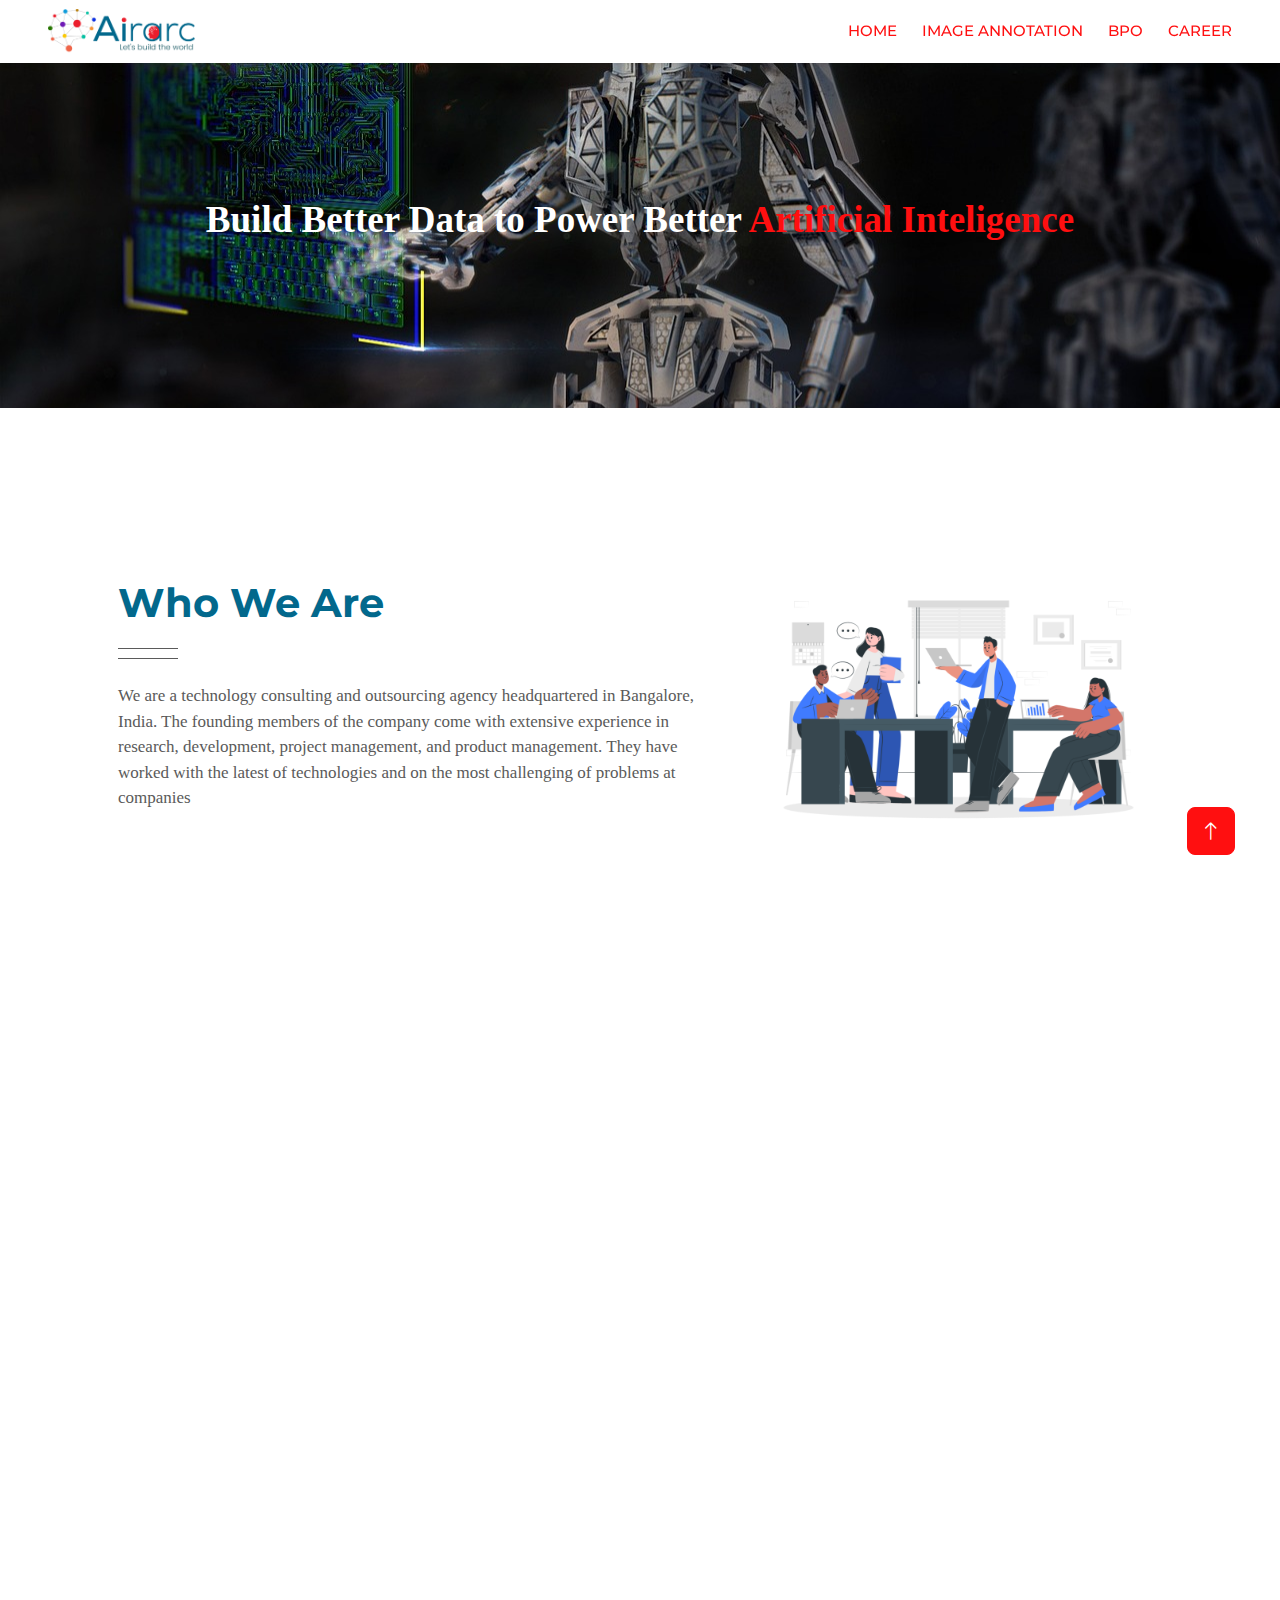
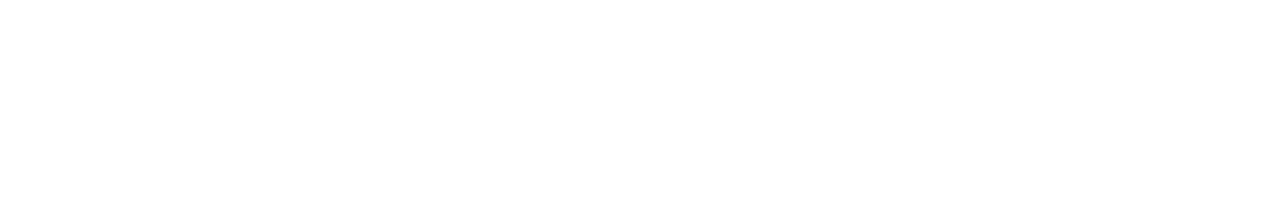
<file: about.html>
<!DOCTYPE html>
<html lang="en">

<head>
    <meta charset="utf-8">
    <title>Airarc.in</title>
    <meta content="width=device-width, initial-scale=1.0" name="viewport">
    <meta content="" name="keywords">
    <meta content="" name="description">

    <!-- Favicon -->
    <link href="img/logo.png" rel="icon" />

    <!-- Google Web Fonts -->
    <link rel="preconnect" href="https://fonts.googleapis.com">
    <link rel="preconnect" href="https://fonts.gstatic.com" crossorigin>
    <link href="https://fonts.googleapis.com/css2?family=Montserrat:wght@400;500;600;700&family=Open+Sans:wght@400;500;600;700&display=swap" rel="stylesheet">  

    <!-- Icon Font Stylesheet -->
    <link href="https://cdnjs.cloudflare.com/ajax/libs/font-awesome/5.10.0/css/all.min.css" rel="stylesheet">
    <link href="https://cdn.jsdelivr.net/npm/bootstrap-icons@1.4.1/font/bootstrap-icons.css" rel="stylesheet">

    <!-- Libraries Stylesheet -->
    <link href="lib/animate/animate.min.css" rel="stylesheet">
    <link href="lib/owlcarousel/assets/owl.carousel.min.css" rel="stylesheet">

    <!-- Customized Bootstrap Stylesheet -->
    <link href="css/bootstrap.min.css" rel="stylesheet">

    <!-- Template Stylesheet -->
    <link href="css/style.css" rel="stylesheet">
</head>

<body>
    <div class="container-xxl bg-white p-0">
        <!-- Spinner Start -->
        <div id="spinner" class="show bg-white position-fixed translate-middle w-100 vh-100 top-50 start-50 d-flex align-items-center justify-content-center">
            <div class="spinner-border text-primary" style="width: 3rem; height: 3rem;" role="status">
                <span class="sr-only">Loading...</span>
            </div>
        </div>
        <!-- Spinner End -->


        <!-- Navbar & Hero Start -->
      <div class="container-xxl position-relative p-0">
        <nav id="navbar"
          class="navbar sticky-top shadow-sm navbar-expand-lg navbar-light px-4 px-lg-5 py-3 py-lg-0"
        >
          <a href="index.html" class="navbar-brand p-0">
            <img src="img/logoMain.png" class="logo" alt="logo" />
          </a>
          <button
          class="navbar-toggler collapsed border-0" type="button" data-bs-toggle="collapse" data-bs-target="#collapsingNavbar"
          >
            <span ></span>
            <span ></span>
            <span ></span>
          </button>
          <div class="collapse navbar-collapse" id="collapsingNavbar">
            <div class="navbar-nav ms-auto py-0">
              <a href="index.html" class="nav-item nav-link">Home</a>
              <a href="image-annotation.html" class="nav-item nav-link">Image Annotation</a>
              <a href="Bpo.html" class="nav-item nav-link">BPO</a>
              <a href="career.html" class="nav-item nav-link">Career</a>
            </div>
          </div>
        </nav>

        <div class="container-xxl py-5 hero-header mb-5">
          <div class="container my-5 py-5 px-lg-5">
            <div class="row g-5">
              <div class="col-lg-12 pt-5 text-center">
                <p
                  class="text-white animated text-center banner-text slideInLeft"
                >
                  Build Better Data to Power Better
                  <span>Artificial Inteligence</span>
                </p>
                <!-- <a
                  href=""
                  class="btn btn-secondary text-center py-sm-3 px-sm-5 me-3 animated slideInLeft"
                  >Get Started Now</a
                > -->
              </div>
            </div>
          </div>
        </div>
      </div>
      <!-- Navbar & Hero End -->



        <!-- About Start -->
        <div class="container-xxl py-5">
            <div class="container px-lg-5">
                <div class="row g-5 align-items-center">
                    <div class="col-lg-7 wow fadeInUp" data-wow-delay="0.1s">
                        <div class="section-title position-relative mb-4 pb-4">
                            <h1 class="mb-2">Who We Are</h1>
                        </div>
                        <p class="mb-4">We are a technology consulting and outsourcing agency headquartered in Bangalore, India. The founding members of the company come with extensive experience in research, development, project management, and product management. They have worked with the latest of technologies and on the most challenging of problems at companies</p>
                        
                    </div>
                    <div class="col-lg-5">
                        <img class="img-fluid wow zoomIn" data-wow-delay="0.5s" src="img/who-we-are.png">
                    </div>
                </div>
            </div>
        </div>
        <!-- About End -->


        <!-- Team Start -->
        <div class="container-xxl py-5">
            <div class="container px-lg-5">
                <div class="section-title position-relative text-center mx-auto mb-5 pb-4 wow fadeInUp" data-wow-delay="0.1s" style="max-width: 600px;">
                    <h1 class="mb-3">Our <span style="color:#FF0F10">Mission</span></h1>
                    <p class="mb-1">As a leading data annotation and labeling expert with half a decade of industry exposure, Analytics is a perfect choice for your 

                      AI training data needs.</p>
                </div>
                
            </div>
        </div>
        <!-- Team End -->
        

        <!-- Footer Start -->
        <div
        class="container-fluid  text-white footer mt-2 pt-5 wow fadeIn"
        data-wow-delay="0.1s"
      >
        <div class="container py-5 px-lg-5">
          <div class="row gy-5 gx-4 pt-5">
            <div class="col-12">
              <h2 class="fw-bold text-white mb-4">Airarc.in</h2>
              <div class="position-relative" style="max-width: 400px">
                
              </div>
            </div>
          </div>
          <div class="row mt-2">
            <div class="col-lg-4 col-md-12">
                  <h5 class="fw-bold text-white mb-4">About Us</h5>
                  <a class="btn btn-link" href="#">About Us</a>
                  <a class="btn btn-link" href="#">Privacy Policy</a>
                  <a class="btn btn-link" href="#">Terms & Condition</a>
            </div>
            <div class="col-lg-4 col-md-12">
              <h5 class="fw-bold text-white mb-4">Our Services</h5>
              <a class="btn btn-link" href="image-annotation.html">Image Annotation</a>
              <a class="btn btn-link" href="Bpo.html">BPO</a>
            </div>
            <div class="col-lg-4 col-md-12">
              <h5 class="fw-bold text-white mb-4">Get In Touch</h5>
              <p class="mb-2">
                <i class="fa fa-map-marker-alt me-3"></i>Jigani, Industrial Area, Bangalore
              </p>
              <p class="mb-2">
                <i class="fa fa-phone-alt me-3"></i>+91 9207617969
              </p>
              <p class="mb-2">
                <i class="fa fa-phone-alt me-3"></i>+91 8129345004
              </p>
              <p class="mb-2">
                <i class="fa fa-envelope me-3"></i>admin@airarc.in
              </p>
              <div class="d-flex pt-2">
                <a class="btn btn-outline-dark btn-social" href="https://wa.me/+919207617969"
                  ><i class="fab fa-whatsapp"></i
                ></a>
                <a class="btn btn-outline-dark btn-social" href="https://www.linkedIn.com/in/air-arc-b25284167"
                  ><i class="fab fa-linkedin-in"></i
                ></a>
              </div>
            </div>
          </div>
        </div>
        <div class="container px-lg-5">
          <div class="copyright">
            <div class="row">
              <div class="col-md-6 text-center text-md-start mb-3 mb-md-0">
                &copy; <a class="border-bottom" href="#">Airarc 2023</a>, All
                Right Reserved <span><a  href="https://github.com/fabin-ziyad">.</a></span>
              </div>
              <div class="col-md-6 text-center text-md-end">
                <div class="footer-menu">
                  <a href="index.html">Home</a>
                  <a href="about.html">About</a>
                  <a href="career.html">Career</a>
                  <a href="https://wa.me/+919207617969">Chat Us</a>
                </div>
              </div>
            </div>
          </div>
        </div>
      </div>
      <!-- Footer End -->


        <!-- Back to Top -->
        <a href="#" class="btn btn-lg btn-secondary btn-lg-square back-to-top"><i class="bi bi-arrow-up"></i></a>
    </div>

    <!-- JavaScript Libraries -->
    <script src="https://code.jquery.com/jquery-3.4.1.min.js"></script>
    <script src="https://cdn.jsdelivr.net/npm/bootstrap@5.0.0/dist/js/bootstrap.bundle.min.js"></script>
    <script src="lib/wow/wow.min.js"></script>
    <script src="lib/easing/easing.min.js"></script>
    <script src="lib/waypoints/waypoints.min.js"></script>
    <script src="lib/counterup/counterup.min.js"></script>
    <script src="lib/owlcarousel/owl.carousel.min.js"></script>

    <!-- Template Javascript -->
    <script src="js/main.js"></script>
</body>

</html>
</file>
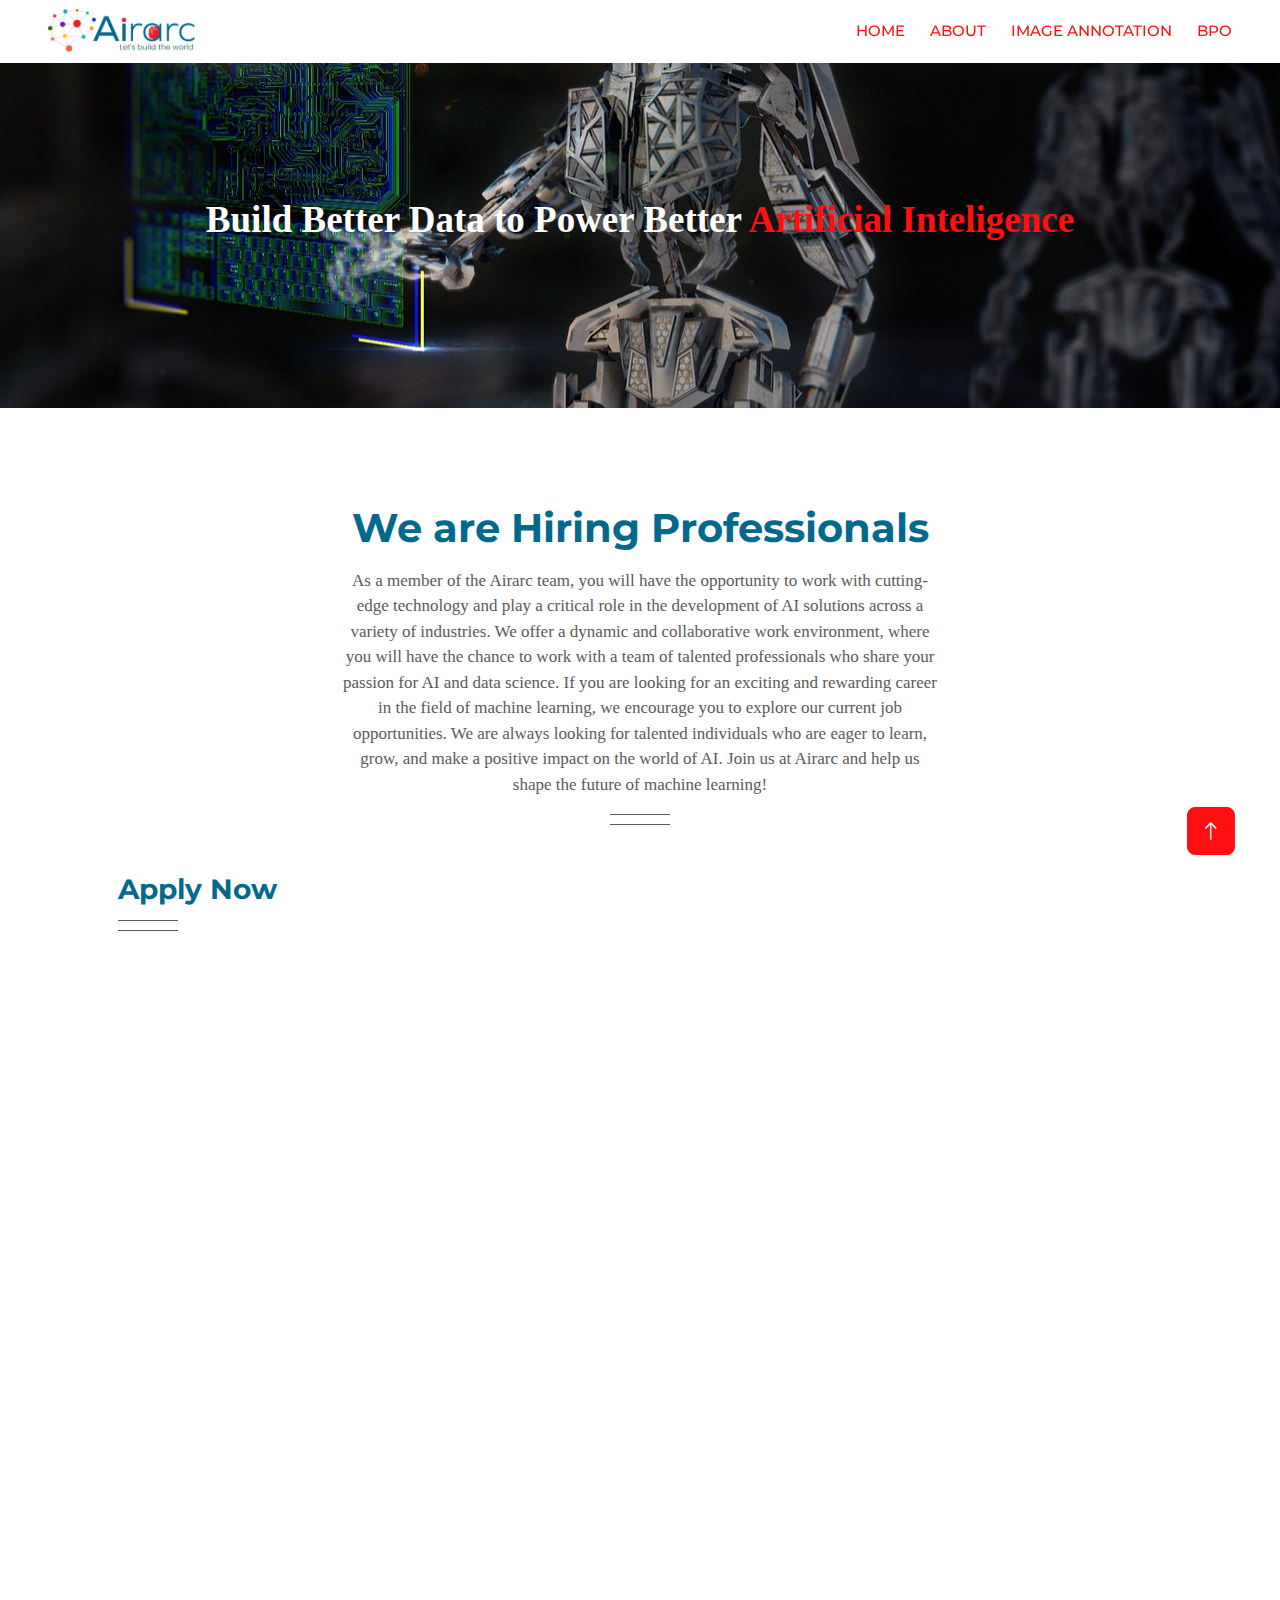
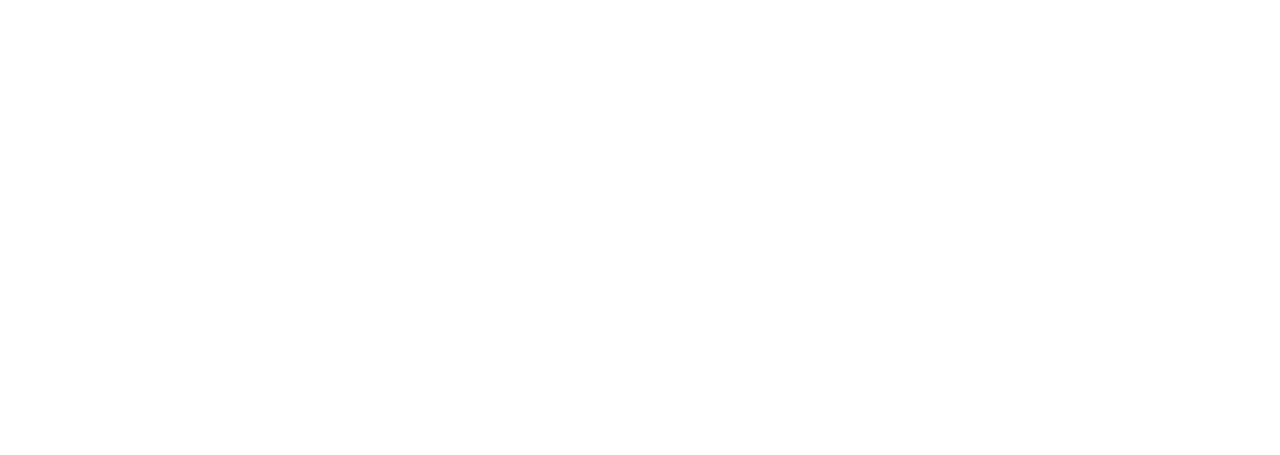
<file: career.html>
<!DOCTYPE html>
<html lang="en">
  <head>
    <meta charset="utf-8" />
    <title>Airarc.in</title>
    <meta content="width=device-width, initial-scale=1.0" name="viewport" />
    <meta content="" name="keywords" />
    <meta content="" name="description" />

    <!-- Favicon -->
    <link href="img/logo.png" rel="icon" />

    <!-- Google Web Fonts -->
    <link rel="preconnect" href="https://fonts.googleapis.com" />
    <link rel="preconnect" href="https://fonts.gstatic.com" crossorigin />
    <link
      href="https://fonts.googleapis.com/css2?family=Montserrat:wght@400;500;600;700&family=Open+Sans:wght@400;500;600;700&display=swap"
      rel="stylesheet"
    />

    <!-- Icon Font Stylesheet -->
    <link
      href="https://cdnjs.cloudflare.com/ajax/libs/font-awesome/5.10.0/css/all.min.css"
      rel="stylesheet"
    />
    <link
      href="https://cdn.jsdelivr.net/npm/bootstrap-icons@1.4.1/font/bootstrap-icons.css"
      rel="stylesheet"
    />

    <!-- Libraries Stylesheet -->
    <link href="lib/animate/animate.min.css" rel="stylesheet" />
    <link href="lib/owlcarousel/assets/owl.carousel.min.css" rel="stylesheet" />

    <!-- Customized Bootstrap Stylesheet -->
    <link href="css/bootstrap.min.css" rel="stylesheet" />

    <!-- Template Stylesheet -->
    <link href="css/style.css" rel="stylesheet" />
  </head>

  <body>
    <div class="container-xxl bg-white p-0">
      <!-- Spinner Start -->
      <div
        id="spinner"
        class="show bg-white position-fixed translate-middle w-100 vh-100 top-50 start-50 d-flex align-items-center justify-content-center"
      >
        <div
          class="spinner-border text-primary"
          style="width: 3rem; height: 3rem"
          role="status"
        >
          <span class="sr-only">Loading...</span>
        </div>
      </div>
      <!-- Spinner End -->

      <!-- Navbar & Hero Start -->
      <div class="container-xxl position-relative p-0">
        <nav
          id="navbar"
          class="navbar sticky-top shadow-sm navbar-expand-lg navbar-light px-4 px-lg-5 py-3 py-lg-0"
        >
          <a href="index.html" class="navbar-brand p-0">
            <img src="img/logoMain.png" class="logo" alt="logo" />
          </a>
          <button
          class="navbar-toggler collapsed border-0" type="button" data-bs-toggle="collapse" data-bs-target="#collapsingNavbar"
          >
            <span ></span>
            <span ></span>
            <span ></span>
          </button>
          <div class="collapse navbar-collapse" id="collapsingNavbar">
            <div class="navbar-nav ms-auto py-0">
              <a href="index.html" class="nav-item nav-link">Home</a>
              <a href="about.html" class="nav-item nav-link">About</a>
              <a href="image-annotation.html" class="nav-item nav-link"
                >Image Annotation</a
              >
              <a href="Bpo.html" class="nav-item nav-link">BPO</a>
            </div>
          </div>
        </nav>

        <div class="container-xxl py-5 hero-header mb-5">
          <div class="container my-5 py-5 px-lg-5">
            <div class="row g-5">
              <div class="col-lg-12 pt-5 text-center">
                <p
                  class="text-white animated text-center banner-text slideInLeft"
                >
                  Build Better Data to Power Better
                  <span>Artificial Inteligence</span>
                </p>
                <!-- <a
                  href=""
                  class="btn btn-secondary text-center py-sm-3 px-sm-5 me-3 animated slideInLeft"
                  >Get Started Now</a
                > -->
              </div>
            </div>
          </div>
        </div>
      </div>
      <!-- Navbar & Hero End -->

      <!-- Comparison Start -->
      <div class="container-xxl py-5">
        <div class="container px-lg-5">
          <div
            class="section-title position-relative text-center mx-auto mb-5 pb-4 wow fadeInUp"
            data-wow-delay="0.1s"
            style="max-width: 600px"
          >
            <h1 class="mb-3">We are Hiring Professionals</h1>
            <p class="mb-1">
              As a member of the Airarc team, you will have the opportunity to work with cutting-edge technology and play a critical role in the development of AI solutions across a variety of industries. We offer a dynamic and collaborative work environment, where you will have the chance to work with a team of talented professionals who share your passion for AI and data science.

              If you are looking for an exciting and rewarding career in the field of machine learning, we encourage you to explore our current job opportunities. We are always looking for talented individuals who are eager to learn, grow, and make a positive impact on the world of AI. Join us at Airarc and help us shape the future of machine learning!
            </p>
          </div>

          <div class="section-title position-relative mx-auto mb-4 pb-4">
            <h3 class="fw-bold mb-0">Apply Now</h3>
          </div>
          <div class="row g-5">
            <div class="col-lg-7 col-md-6">
                <div class="wow fadeInUp" data-wow-delay="0.2s">
                  <div class="alert" id="alert-msg"></div>
                    <form action="" id="career-form">
                        <div class="row g-3">
                            <div class="col-md-6">
                                <div class="form-floating">
                                    <input type="text" class="form-control" id="name" placeholder="Your Full Name" required>
                                    <label for="name">Your Full Name</label>
                                </div>
                            </div>
                            <div class="col-md-6">
                                <div class="form-floating">
                                    <input type="email" class="form-control" id="email" placeholder="Your Email" required>
                                    <label for="email">Your Email</label>
                                </div>
                            </div>

                            <div class="col-6">
                                <div class="form-floating">
                                    <input type="text" class="form-control" id="phone" placeholder="Phone"  onkeypress='return event.charCode >= 48 && event.charCode <= 57' minlength="10" maxlength="10" required>
                                    <label for="subject">Phone</label>
                                </div>
                            </div>
                            <div class="col-6">
                              <div class="form-floating">
                                  <select class="form-select" name="" id="role" required>
                                    <option class="text-center" value="none" selected disabled>Select</option>
                                    <option class="text-center" value="Business-Development">Business Development</option>
                                    <option  class="text-center" value="Junior-Executive">Junior Executive</option>
                                    <option  class="text-center"value="Public-Relations">Public Relations</option>
                                    <option  class="text-center"value="Graphic-Designing">Graphic Designing</option>
                                  </select>
                              </div>
                          </div>
                          <div class="col-6">
                            <div class="form-floating">
                                <input type="number" class="form-control" id="experience" placeholder="Experience in Years" min="1" max="15" required >
                                <label for="subject">Experience</label>
                            </div>
                        </div> <div class="col-6">
                          <div class="form-floating">
                              <input type="url" class="form-control" id="profileUrl" placeholder="Profile Url (github,LinkedIn...)" maxlength="80">
                              <label for="subject">Profile Url</label>
                          </div>
                      </div>
                            <div class="col-12">
                                <div class="form-floating">
                                    <textarea class="form-control" placeholder="Leave a message here" id="message" style="height: 150px" required minlength="30"></textarea>
                                    <label for="message">Message</label>
                                </div>
                            </div>
                            <div class="col-12">
                                <button class="btn reset w-100 py-3" id="career-submit" type="submit">Submit</button>
                            </div>
                        </div>
                    </form>
                </div>
            </div>
            <div class="col-lg-5 col-md-6 wow fadeInUp" data-wow-delay="0.5s">
                <div class="border rounded text-center p-4 mt-4">
                    <h3 class="fw-bold mb-4">Need Any Help?</h3>
                    <a class="btn reset py-3 px-5" href="https://wa.me/+919207617969">Let's Chat</a>
                </div>
            </div>
        </div>
          
        </div>
      </div>
      <!-- Comparison Start -->

      <!-- Footer Start -->
      <div
        class="container-fluid  text-white footer mt-2 pt-5 wow fadeIn"
        data-wow-delay="0.1s"
      >
        <div class="container py-5 px-lg-5">
          <div class="row gy-5 gx-4 pt-5">
            <div class="col-12">
              <h2 class="fw-bold text-white mb-4">Airarc.in</h2>
              <div class="position-relative" style="max-width: 400px">
                
              </div>
            </div>
          </div>
          <div class="row mt-2">
            <div class="col-lg-4 col-md-12">
                  <h5 class="fw-bold text-white mb-4">About Us</h5>
                  <a class="btn btn-link" href="#">About Us</a>
                  <a class="btn btn-link" href="#">Privacy Policy</a>
                  <a class="btn btn-link" href="#">Terms & Condition</a>
            </div>
            <div class="col-lg-4 col-md-12">
              <h5 class="fw-bold text-white mb-4">Our Services</h5>
              <a class="btn btn-link" href="image-annotation.html">Image Annotation</a>
              <a class="btn btn-link" href="Bpo.html">BPO</a>
            </div>
            <div class="col-lg-4 col-md-12">
              <h5 class="fw-bold text-white mb-4">Get In Touch</h5>
              <p class="mb-2">
                <i class="fa fa-map-marker-alt me-3"></i>Jigani, Industrial Area, Bangalore
              </p>
              <p class="mb-2">
                <i class="fa fa-phone-alt me-3"></i>+91 9207617969
              </p>
              <p class="mb-2">
                <i class="fa fa-phone-alt me-3"></i>+91 8129345004
              </p>
              <p class="mb-2">
                <i class="fa fa-envelope me-3"></i>admin@airarc.in
              </p>
              <div class="d-flex pt-2">
                <a class="btn btn-outline-dark btn-social" href="https://wa.me/+919207617969"
                  ><i class="fab fa-whatsapp"></i
                ></a>
                <a class="btn btn-outline-dark btn-social" href="https://www.linkedIn.com/in/air-arc-b25284167"
                  ><i class="fab fa-linkedin-in"></i
                ></a>
              </div>
            </div>
          </div>
        </div>
        <div class="container px-lg-5">
          <div class="copyright">
            <div class="row">
              <div class="col-md-6 text-center text-md-start mb-3 mb-md-0">
                &copy; <a class="border-bottom" href="#">Airarc 2023</a>, All
                Right Reserved <span><a  href="https://github.com/fabin-ziyad">.</a></span>
              </div>
              <div class="col-md-6 text-center text-md-end">
                <div class="footer-menu">
                  <a href="index.html">Home</a>
                  <a href="about.html">About</a>
                  <a href="career.html">Career</a>
                  <a href="https://wa.me/+919207617969">Chat Us</a>
                </div>
              </div>
            </div>
          </div>
        </div>
      </div>
      <!-- Footer End -->

      <!-- Back to Top -->
      <a href="#" class="btn btn-lg btn-secondary btn-lg-square back-to-top"
        ><i class="bi bi-arrow-up"></i
      ></a>
    </div>

    <!-- JavaScript Libraries -->
    <script src="https://code.jquery.com/jquery-3.4.1.min.js"></script>
    <script src="https://cdn.jsdelivr.net/npm/bootstrap@5.0.0/dist/js/bootstrap.bundle.min.js"></script>
    <script src="lib/wow/wow.min.js"></script>
    <script src="lib/easing/easing.min.js"></script>
    <script src="lib/waypoints/waypoints.min.js"></script>
    <script src="lib/counterup/counterup.min.js"></script>
    <script src="lib/owlcarousel/owl.carousel.min.js"></script>

    <!-- Template Javascript -->
    <script src="js/main.js"></script>
  </body>
</html>
</file>
<file: css/style.css>
:root {
    --primary: #ffffff;
    --secondary: #FF0F10;
    --light: #F2F2F2;
    --dark: #1D2833;
    padding: 0px !important;
    margin: 0px !important;
}
body{
    width: 100%;
    right: 0px;
    padding: 0px;
    box-sizing: border-box;
}
::-webkit-scrollbar{
    display: none;
}
p{
    font-size: 17px;
    font-family: 'Times New Roman', Times, serif;
}
h2, h1,h3 ,h6{
    color: #02688C;
}
/*** Spinner ***/
#spinner {
    opacity: 0;
    visibility: hidden;
    transition: opacity .5s ease-out, visibility 0s linear .5s;
    z-index: 99999;
}

#spinner.show {
    transition: opacity .5s ease-out, visibility 0s linear 0s;
    visibility: visible;
    opacity: 1;
}

.back-to-top {
    position: fixed;
    display: none;
    right: 45px;
    bottom: 45px;
    z-index: 99;
}

/*** Heading ***/
h1,
h2,
.fw-bold {
    font-weight: 700 !important;
}

h3,
h4,
.fw-semi-bold {
    font-weight: 600 !important;
}

h5,
h6,
.fw-medium {
    font-weight: 500 !important;
}


/*** Button ***/
.Usecase-icons{
    font-size: 50px !important;
    color: white;
    background-color: #02688C;
    border-radius: 20px;
    padding: 15px;
}
.btn {
    font-family: 'Montserrat', sans-serif;
    font-weight: 500;
    transition: .5s;
}

.btn.btn-primary,
.btn.btn-secondary {
    color: #FFFFFF;
}

.btn-square {
    width: 38px;
    height: 38px;
}

.btn-sm-square {
    width: 32px;
    height: 32px;
}

.btn-lg-square {
    width: 48px;
    height: 48px;
}

.btn-square,
.btn-sm-square,
.btn-lg-square {
    padding: 0;
    display: flex;
    align-items: center;
    justify-content: center;
    font-weight: normal;
    border-radius: 8px;
}


/*** Navbar ***/
.navbar{
  /* backdrop-filter: blur(20px);  */
  background-color: var(--primary);
  position: fixed; 
  top: 0;
  width: 100%;
  transition: top 0.3s; 
}
.navbar-toggler:focus,
.navbar-toggler:active,
.navbar-toggler-icon:focus {
    outline: none;
    box-shadow: none;
}
.navbar-toggler span {
    display: block;
    background-color: #4f4f4f;
    height: 3px;
    width: 25px;
    margin-top: 5px;
    margin-bottom: 5px;
    position: relative;
    left: 0;
    opacity: 1;
    transition: all 0.35s ease-out;
    transform-origin: center left;
}
.navbar-toggler span:nth-child(1) {
    margin-top: 0.3em;
}

/**
 * Animate collapse into X.
 */

/* top line rotates 45 degrees clockwise and moves up and in a bit to close the center of the X in the center of the button */
.navbar-toggler:not(.collapsed) span:nth-child(1) {
    transform: translate(15%, -33%) rotate(45deg);
}
/* center line goes transparent */
.navbar-toggler:not(.collapsed) span:nth-child(2) {
    opacity: 0;
}
/* bottom line rotates 45 degrees counter clockwise, in, and down a bit to close the center of the X in the center of the button  */
.navbar-toggler:not(.collapsed) span:nth-child(3) {
    transform: translate(15%, 33%) rotate(-45deg) ;
}


/**
 * Animate collapse open into hamburger menu
 */

/* top line moves back to initial position and rotates back to 0 degrees */
.navbar-toggler span:nth-child(1) {
    transform: translate(0%, 0%) rotate(0deg) ;
}
/* middle line goes back to regular color and opacity */
.navbar-toggler span:nth-child(2) {
    opacity: 1;
}
/* bottom line goes back to initial position and rotates back to 0 degrees */
.navbar-toggler span:nth-child(3) {
    transform: translate(0%, 0%) rotate(0deg) ;
}

.navbar-light .navbar-nav .nav-link {
    position: relative;
    margin-left: 25px;
    padding: 35px 0;
    font-size: 15px;
    font-family: 'Montserrat', sans-serif;
    color: var(--secondary) !important;
    text-transform: uppercase;
    font-weight: 500;
    outline: none;
    transition: .5s;
}

.sticky-top.navbar-light .navbar-nav .nav-link {
    padding: 20px 0;
}

.navbar-light .navbar-nav .nav-link:hover,
.navbar-light .navbar-nav .nav-link.active {
    color: #5A5A5A!important;
}

.navbar-light .navbar-brand img {
    max-height: 60px;
    transition: .5s;
}

.sticky-top.navbar-light .navbar-brand img {
    max-height: 45px;
}

.learn-more {
    font-size: 22px;
    font-weight: bold;
    cursor: pointer;
    color: #02688C;
    transition: 0.2s ease-in;
    display: inline-block;
    position: relative;
    color: 
  #0087ca;
  }


/*** Hero Header ***/
.banner-text{
    font-size: 37px;
    font-weight: bolder;
    text-align: center;
}
.banner-text span{
    color:var(--secondary);
    animation-name: colorchange;
    animation-duration: 7s;
    animation-iteration-count: infinite;
}
@keyframes colorchange {
    0%   {color: rgb(255, 27, 27);}
    25%  {color: rgb(219, 219, 5);}
    50%  {color:rgb(43, 221, 43); }
    100% {color: rgb(47, 47, 167);}
  }
.hero-header {
    background:
        url(../img/Banner.jpg);
    background-position:
        0px 40%,
        right 0 top 0,
        left 50% top 0,
        left 50% top 50%,
        center bottom -1px;
    background-repeat: no-repeat;
}

.breadcrumb-item + .breadcrumb-item::before {
    color: rgba(255, 255, 255, .5);
}


/*** Section Title ***/
.section-title::before {
    position: absolute;
    content: "";
    width: 60px;
    height: 11px;
    bottom: 0;
    left: 0;
    border-top: 1px solid #5A5A5A;
    border-bottom: 1px solid #5A5A5A;
}

.section-title::after {
    position: absolute;
    content: "";
    width: 90px;
    height: 1px;
    bottom: 5px;
    left: 0;
    background: var(--primary);
}

.section-title.text-center::before {
    left: 50%;
    margin-left: -30px;
}

.section-title.text-center::after {
    width: 120px;
    left: 50%;
    margin-left: -60px;
}


  
 /*** Learn More btn ***/

 .learn-more:hover:before {
    opacity: 1;
  }
  .learn-more span {
    
    display: inline-block;
    transition: 0.3s ease-in;
  }
  .learn-more:hover span {
    transform: translateX(60%);
  }
  .learn-more:after {
    content: '';
    position: absolute;
    width: 100%;
    transform: scaleX(0);
    height: 2px;
    bottom: 0;
    left: 0;
    background-color: 
  #0087ca;
    transform-origin: bottom right;
    transition: transform 0.25s ease-out;
  }
.learn-more:hover:after {
    transform: scaleX(1);
    transform-origin: bottom left;
  }  

/*** Domain Search ***/
.domain {
    background: url(../img/bg-domain.png) center center no-repeat;
    background-size: contain;
}
.domain .parent-title, .child-title{
    color: #02688C;
}
.domain span{
    color: var(--secondary);
}
.domain a{
    display: flex;
    position: absolute;
    justify-self: center;
    align-items: center;
}
.choose-us h3{
 color: #02688C;
 font-weight: bold;
}
.choose-us span{
    color: var(--secondary);
    font-weight: bold;
}
/*** Comparison ***/
@media (min-width: 992px) {
    .comparison::after {
        position: absolute;
        content: "";
        width: 1px;
        top: 56px;
        bottom: 20px;
        left: 50%;
        background: #DDDDDD;
    }
}
.compliance{
    display: flex;
    flex-direction: row;
    width: 100%;
    background: #FFFFFF;

}

.icons{
    font-size: 90px;
    color: #02688C;
    width: 100%;
    margin: 5px;
}
.annotation-learnmore{
    color: #02688C;

}

.AI{
    color: var(--secondary);
    font-weight: bolder;
}
.iconsP{
    width: 100px;
    height: 100px;
}
.service-items.active{
 background-color: #90dffc !important;
}
.title-service{
    font-size: 22px;
    font-weight: bolder;
    color: #02688C;
    padding: 10px;
}
.service-item a{
    color: #02688C;
    font-weight: 700;
    font-size: 18px;
}
.service-item-img{
    padding: 10px;
    width: 120px;
    height: 120px;
}
.scrollsection h5{
    color: #02688C;
}

.hiring-img{
    width: 100%;
    height: 100%;
}

.submit{
    background-color: #02688C;
    color: var(--primary);
}
.reset{
    background-color: var(--secondary);
    color: var(--primary);
}
.submit:hover ,.reset:hover{
 color: var(--primary) !important;
}
  /***About Us***/
  
.aboutUs{
    background-color: var(--secondary);
    color: var(--primary);
}
.aboutUs:hover{
    background-color: var(--dark);
    color: var(--primary);
    transition-duration: 0.5s;
}
/*** Footer ***/
.footer {
    /* background:linear-gradient(45deg, rgba(255,15,16,0.555234593837535) 50%, rgba(135,3,52,0.7793242296918768) 50%, rgba(2,104,140,0.9025735294117647) 50%);
        */
        background: linear-gradient(45deg, rgba(255,15,16,1) 50%, rgba(255,0,95,1) 50%, rgba(2,104,140,1) 50%);
    background-position:
        0px 112px,
        right 0 bottom 0,
        left 50% top 80px,
        left 50% bottom 0,
        top center;
    background-repeat: no-repeat;
}

.footer p {
    font-size: 15px;
}

.footer .btn.btn-social {
    margin-right: 5px;
    width: 35px;
    height: 35px;
    display: flex;
    align-items: center;
    justify-content: center;
    color: var(--light);
    border: 1px solid #FFFFFF;
    border-radius: 35px;
    transition: .3s;
}

.footer .btn.btn-social:hover {
    color: var(--primary);
}

.footer .btn.btn-link {
    display: block;
    margin-bottom: 5px;
    padding: 0;
    text-align: left;
    color: #FFFFFF;
    font-size: 15px;
    font-weight: normal;
    transition: .3s;
}

.footer .btn.btn-link::before {
    position: relative;
    content: "\f105";
    font-family: "Font Awesome 5 Free";
    font-weight: 900;
    margin-right: 10px;
}

.footer .btn.btn-link:hover {
    letter-spacing: 1px;
    box-shadow: none;
}

.footer .copyright {
    padding: 25px 0;
    font-size: 15px;
    border-top: 1px solid rgba(256, 256, 256, .3);
}

.footer .copyright a {
    color: var(--light);
}

.footer .footer-menu a {
    margin-right: 15px;
    padding-right: 15px;
    border-right: 1px solid rgba(255, 255, 255, .3);
}

.footer .footer-menu a:last-child {
    margin-right: 0;
    padding-right: 0;
    border-right: none;
}

.ai-img{
    width: 60%;
    height: 60%;
}




.prlx{
     /* The image used */
  background-image: url(../img/prlx-2.png);
  background-blend-mode: darken;
  filter: brightness(40%);
  /* Set a specific height */
  min-height: 500px; 

  /* Create the parallax scrolling effect */
  background-attachment: fixed;
  background-position: center;
  background-repeat: no-repeat;
  background-size: cover;
}
.prlx-bpo{
    /* The image used */
 background-image: url(../img/BPO.jpg);
 background-blend-mode: darken;
 filter: brightness(40%);
 /* Set a specific height */
 min-height: 500px; 

 /* Create the parallax scrolling effect */
 background-attachment: fixed;
 background-position: center;
 background-repeat: no-repeat;
 background-size: cover;
}
.prlx-header{
    position: absolute;
    z-index: 1000;
   top: 40%;
    left: 10%;
    font-size: 50px;
    max-width: 600px;
}
.prlx-header-bpo{
    position: absolute;
    z-index: 1000;
    top: 40%;
    left: 15%;
    font-size: 50px;
    max-width: 600px;
}
.header-img-ann{
    position: absolute;
    z-index: 1000;
    top: 60%;
    left: 18%; 
    max-width: 400px;
    color: var(--secondary);
    font-size: 28px;
    font-weight: bolder;
}
.header-bpo{
    position: absolute;
    z-index: 1000;
    top: 60%;
    left: 15%; 
    max-width: 400px;
    color: var(--secondary);
    font-size: 28px;
    font-weight: bolder;
}
.ann-img{
    width: 100%;
    height: 100%;
    border-radius: 10px;
    outline: var(--secondary) 2px solid;
}
.bpo-img{
    width: 80%;
    height: 90%;
} 
.internal-services{
    border-bottom: 1px solid #0087ca;
}
.internal-services-card{
    border-right: 1px solid #0087ca;
}
.internal-services ul li{
    font-size: 18px;
    font-weight: bold;
    color: #FF0F10;
}
/* //responsive */
@media only screen and (max-width:590px){
  .ai-img{
    width: 60%;
    height: 60%;
    margin-left: 40px;
  }
  .iconsP{
    width: 80px;
    height: 80px;
  }
  .title-service{
    font-size: 16px;
  }
  li:first-child a span{
    display: none;
  }
  li:first-child a img{
    margin-left: 19%;
  }
  li:nth-child(2) a span{
    display: none;
  }
  li:nth-child(2) a img{
    margin-left: 19%;
  }
  .prlx-header{
       
    top: 30%;
     left: 10%;
     font-size: 45px;
     transition-delay: 0.5s;
 }
 #Header{
     top: 50%;
     left: 10%; 
     max-width: 250px;
     color: var(--secondary);
     font-size: 20px;
     font-weight: bolder;
 }
 #Header-BPO{
    top: 50%;
    left: 10%; 
    max-width: 250px;
    color: var(--secondary);
    font-size: 20px;
    font-weight: bolder;
 }
}
@media only screen and (min-width:591px) and (max-width:992px){
    .ai-img{
      max-width: 40%;
      max-height: 40%;
      margin-left: 30%;
    }
    .title-service{
      font-size: 14px;
    }
    .newsletter{
        color: var(--primary);
        background: linear-gradient(45deg, rgba(255,15,16,1) 40%, rgba(255,0,95,1) 40%, rgba(2,104,140,1) 35%);
    }

  }
</file>
